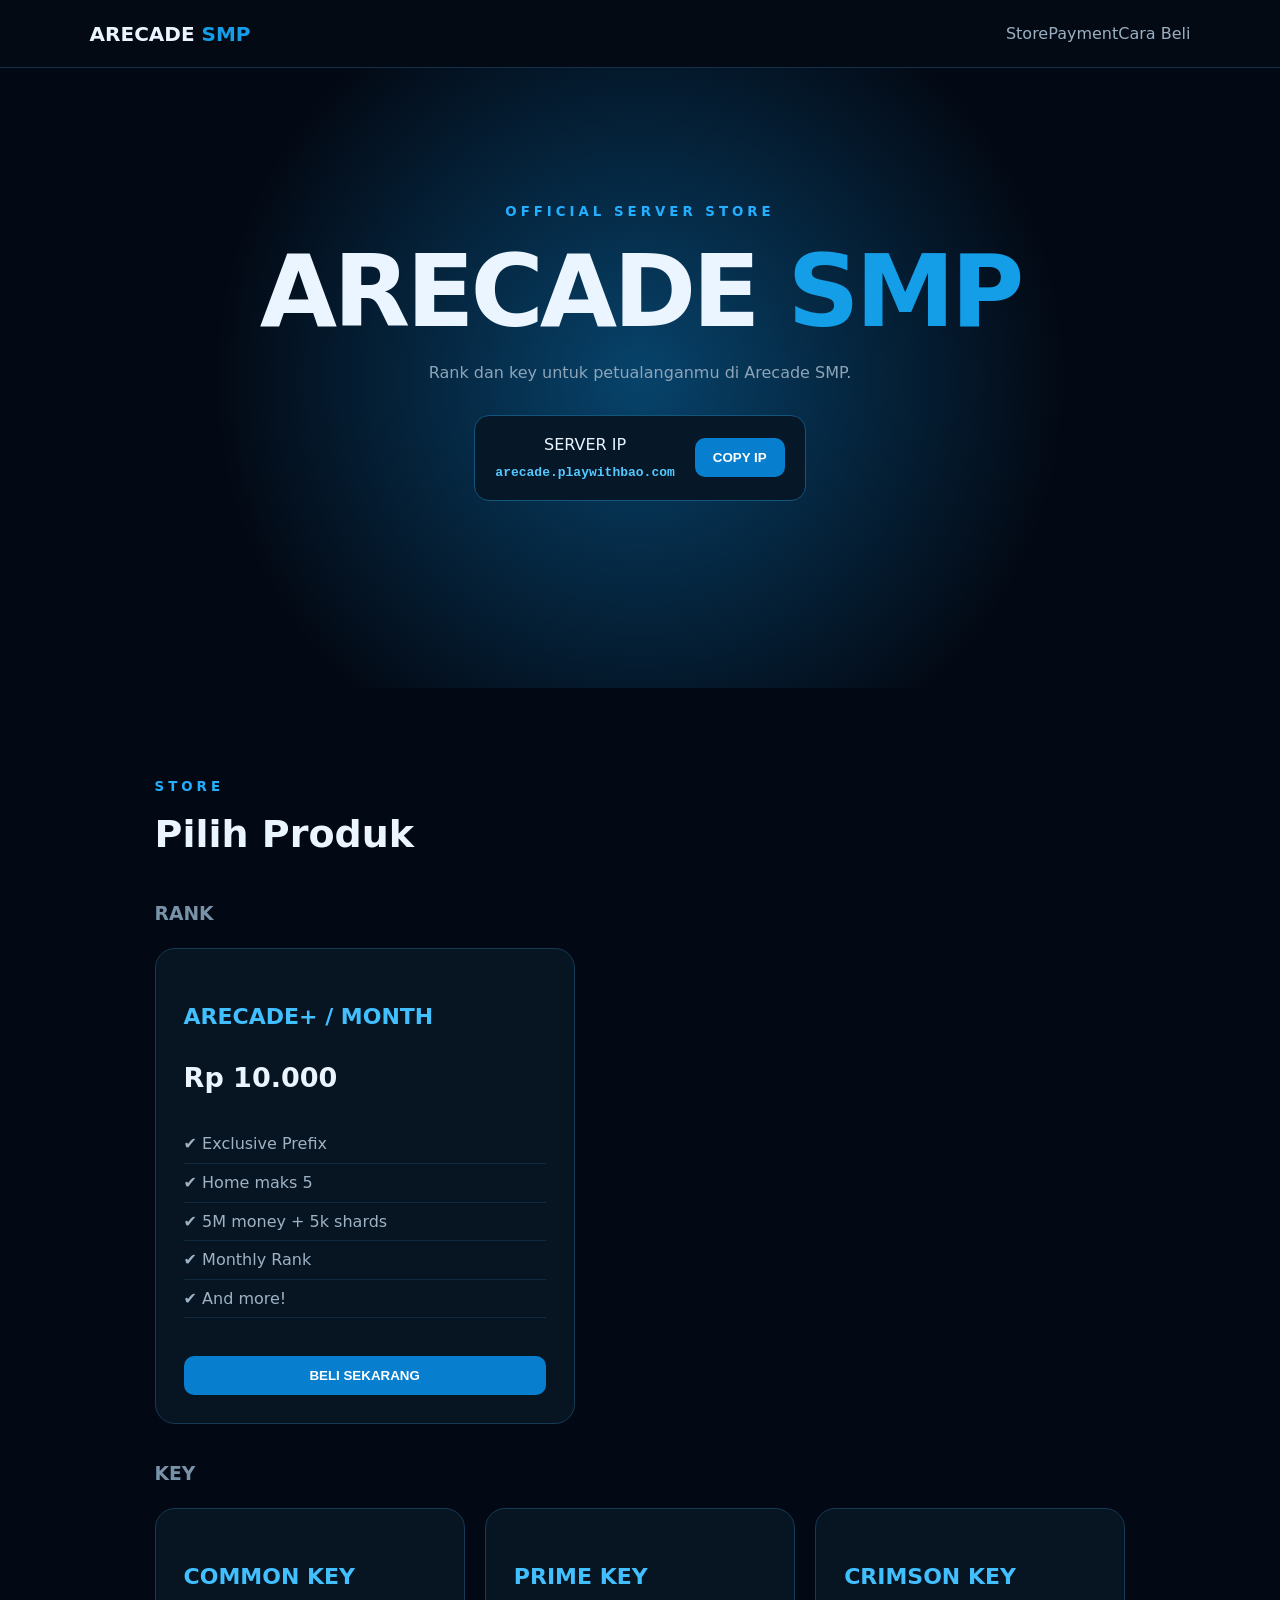
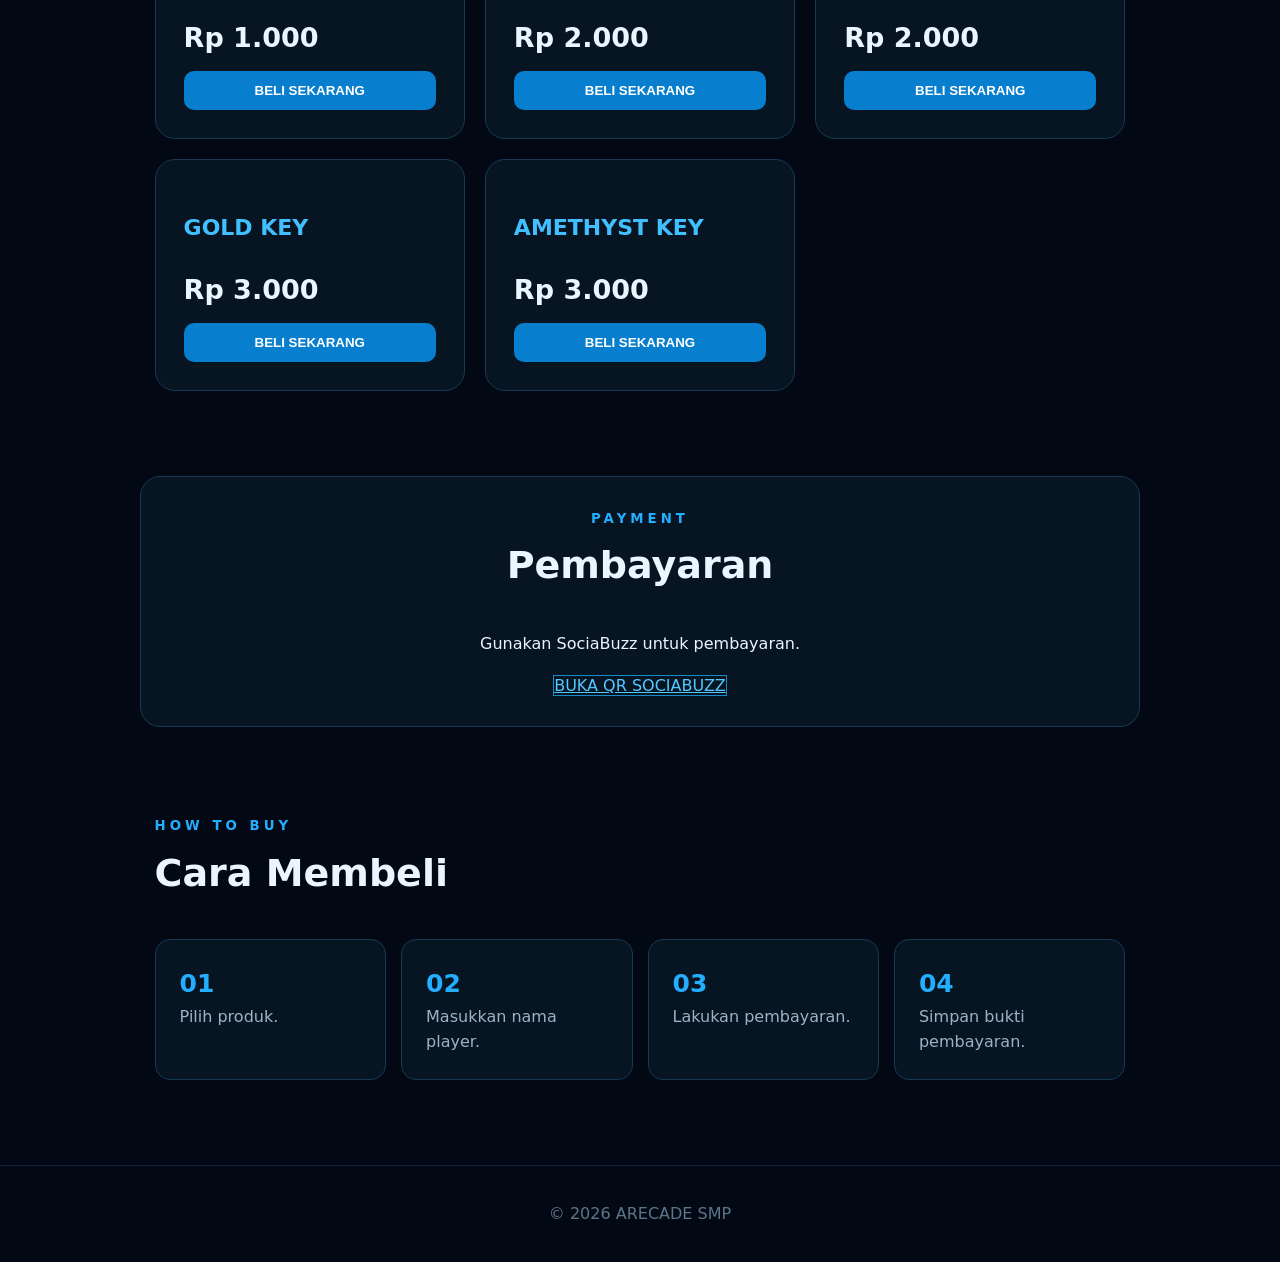
<file: index.html>
<!doctype html><html lang="id"><head><meta charset="utf-8"><meta name="viewport" content="width=device-width,initial-scale=1"><title>ARECADE SMP STORE</title><link rel="stylesheet" href="style.css"></head><body>
<header><b>ARECADE <i>SMP</i></b><nav><a href="#products">Store</a><a href="#payment">Payment</a><a href="#how">Cara Beli</a></nav></header>
<section class="hero"><small>OFFICIAL SERVER STORE</small><h1>ARECADE <i>SMP</i></h1><p>Rank dan key untuk petualanganmu di Arecade SMP.</p><div class="ip"><span>SERVER IP<br><strong id="ip">arecade.playwithbao.com</strong></span><button onclick="copyIP()">COPY IP</button></div></section>
<section id="products"><small>STORE</small><h2>Pilih Produk</h2><h3 class="group">RANK</h3><div class="cards one"><article><h3>ARECADE+ / MONTH</h3><strong>Rp 10.000</strong><ul><li>✔ Exclusive Prefix</li><li>✔ Home maks 5</li><li>✔ 5M money + 5k shards</li><li>✔ Monthly Rank</li><li>✔ And more!</li></ul><button onclick="buy('ARECADE+ / MONTH','10000','rank')">BELI SEKARANG</button></article></div>
<h3 class="group">KEY</h3><div class="cards">
<article><h3>COMMON KEY</h3><strong>Rp 1.000</strong><button onclick="buy('Common Key','1000','key')">BELI SEKARANG</button></article>
<article><h3>PRIME KEY</h3><strong>Rp 2.000</strong><button onclick="buy('Prime Key','2000','key')">BELI SEKARANG</button></article>
<article><h3>CRIMSON KEY</h3><strong>Rp 2.000</strong><button onclick="buy('Crimson Key','2000','key')">BELI SEKARANG</button></article>
<article><h3>GOLD KEY</h3><strong>Rp 3.000</strong><button onclick="buy('Gold Key','3000','key')">BELI SEKARANG</button></article>
<article><h3>AMETHYST KEY</h3><strong>Rp 3.000</strong><button onclick="buy('Amethyst Key','3000','key')">BELI SEKARANG</button></article>
</div></section>
<section id="payment" class="box"><small>PAYMENT</small><h2>Pembayaran</h2><p>Gunakan SociaBuzz untuk pembayaran.</p><a class="outline" href="https://sociabuzz.com/pro/tribe/qrcode/v2/7146504937" target="_blank">BUKA QR SOCIABUZZ</a></section>
<section id="how"><small>HOW TO BUY</small><h2>Cara Membeli</h2><div class="steps"><div><b>01</b>Pilih produk.</div><div><b>02</b>Masukkan nama player.</div><div><b>03</b>Lakukan pembayaran.</div><div><b>04</b>Simpan bukti pembayaran.</div></div></section><footer>© 2026 ARECADE SMP</footer><script src="script.js"></script></body></html>
</file>
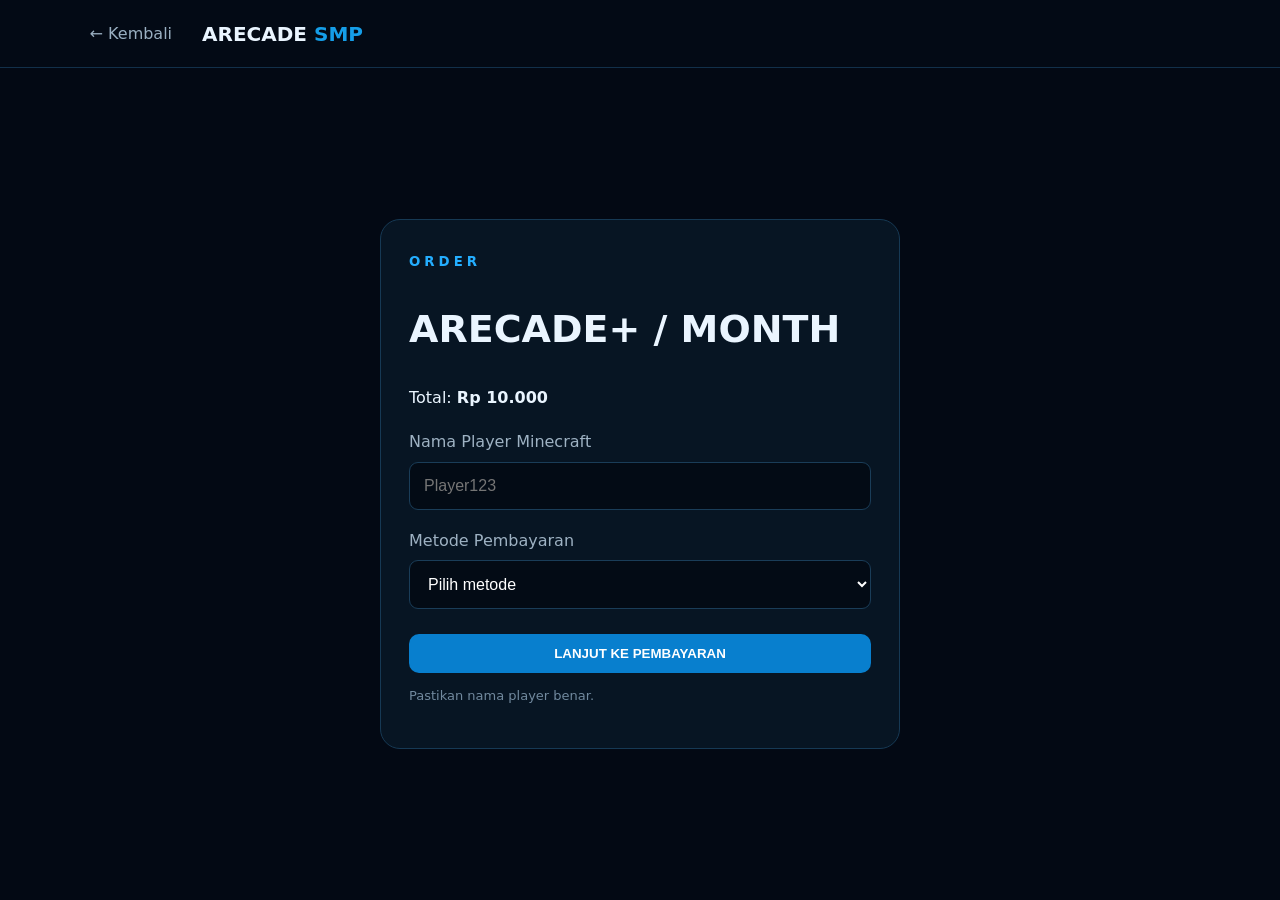
<file: buy.html>
<!doctype html><html lang="id"><head><meta charset="utf-8"><meta name="viewport" content="width=device-width,initial-scale=1"><title>Beli Produk — ARECADE SMP</title><link rel="stylesheet" href="style.css"></head><body><header><a href="index.html">← Kembali</a><b>ARECADE <i>SMP</i></b></header><main class="form"><div class="card"><small>ORDER</small><h1 id="product"></h1><p>Total: <strong id="price"></strong></p><form><label>Nama Player Minecraft</label><input id="user" maxlength="16" pattern="[A-Za-z0-9_]{3,16}" placeholder="Player123" required><label>Metode Pembayaran</label><select id="pay" required><option value="">Pilih metode</option><option>SociaBuzz / QR</option></select><button type="submit">LANJUT KE PEMBAYARAN</button></form><p class="note">Pastikan nama player benar.</p></div></main><script>const q=new URLSearchParams(location.search),n=q.get('name')||'ARECADE+ / MONTH',p=+(q.get('price')||10000),t=q.get('type')||'rank';product.textContent=n;price.textContent='Rp '+p.toLocaleString('id-ID');document.querySelector('form').onsubmit=e=>{e.preventDefault();localStorage.order=JSON.stringify({name:n,price:p,user:user.value,payment:pay.value,type:t});location='payment.html'}</script></body></html>
</file>
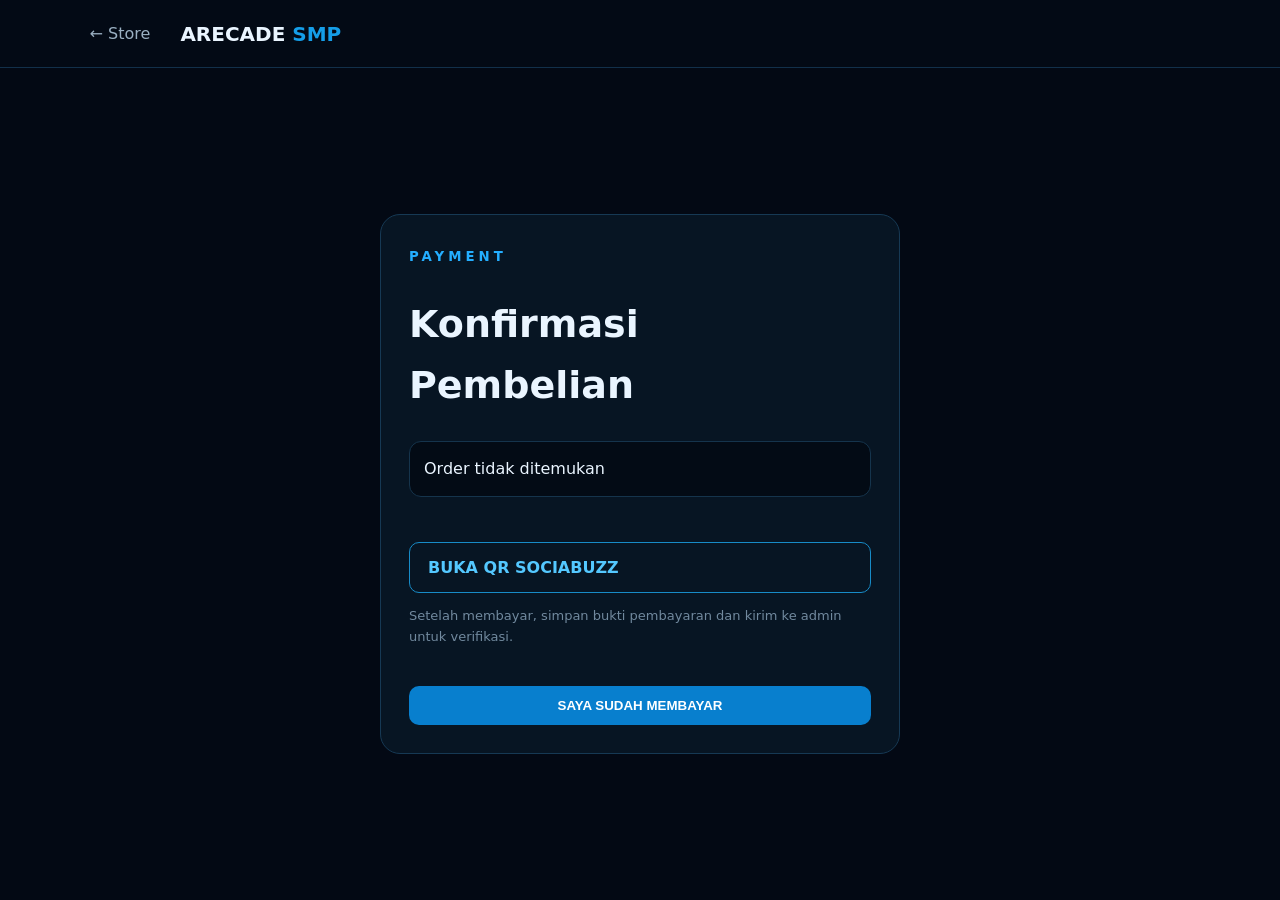
<file: payment.html>
<!doctype html><html lang="id"><head><meta charset="utf-8"><meta name="viewport" content="width=device-width,initial-scale=1"><title>Pembayaran — ARECADE SMP</title><link rel="stylesheet" href="style.css"></head><body><header><a href="index.html">← Store</a><b>ARECADE <i>SMP</i></b></header><main class="form"><div class="card"><small>PAYMENT</small><h1>Konfirmasi Pembelian</h1><div id="summary" class="summary"></div><a class="outline wide" href="https://sociabuzz.com/pro/tribe/qrcode/v2/7146504937" target="_blank">BUKA QR SOCIABUZZ</a><p class="note">Setelah membayar, simpan bukti pembayaran dan kirim ke admin untuk verifikasi.</p><button class="wide" onclick="location='success.html'">SAYA SUDAH MEMBAYAR</button></div></main><script>const o=JSON.parse(localStorage.order||'null');summary.innerHTML=o?`<p>Player <b>${o.user}</b></p><p>Produk <b>${o.name}</b></p><p>Total <b>Rp ${o.price.toLocaleString('id-ID')}</b></p><p>Payment <b>${o.payment}</b></p>`:'Order tidak ditemukan';</script></body></html>
</file>
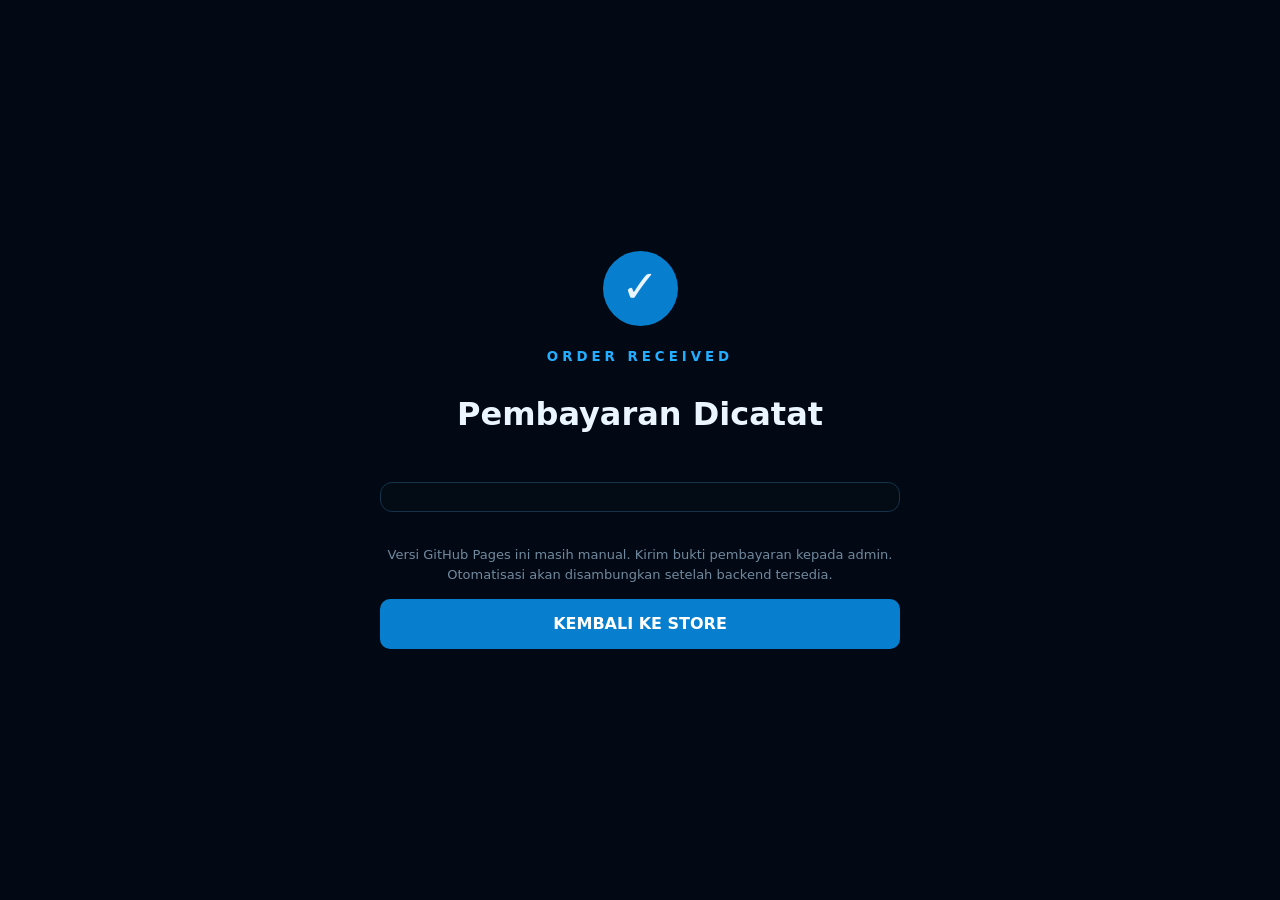
<file: success.html>
<!doctype html><html lang="id"><head><meta charset="utf-8"><meta name="viewport" content="width=device-width,initial-scale=1"><title>Order Berhasil — ARECADE SMP</title><link rel="stylesheet" href="style.css"></head><body><main class="success"><div class="check">✓</div><small>ORDER RECEIVED</small><h1>Pembayaran Dicatat</h1><div id="o" class="summary"></div><p class="note">Versi GitHub Pages ini masih manual. Kirim bukti pembayaran kepada admin. Otomatisasi akan disambungkan setelah backend tersedia.</p><a class="wide" href="index.html">KEMBALI KE STORE</a></main><script>const x=JSON.parse(localStorage.order||'null');o.innerHTML=x?`<p>Player <b>${x.user}</b></p><p>Produk <b>${x.name}</b></p>`:'';</script></body></html>
</file>
<file: style.css>
*{box-sizing:border-box}body{margin:0;background:#030914;color:#eaf5ff;font-family:system-ui,Arial;line-height:1.6}header{height:68px;padding:0 7%;display:flex;align-items:center;gap:30px;border-bottom:1px solid #12304a;background:#040b15dd;position:sticky;top:0;z-index:2}header b{font-size:20px;margin-right:auto}i{color:#159ee8;font-style:normal}header a{color:#9ab0c2;text-decoration:none}small{color:#24aeff;letter-spacing:4px;font-weight:800}.hero{text-align:center;min-height:620px;padding:130px 20px 80px;background:radial-gradient(circle,#07436b,#030914 65%)}.hero h1{font-size:clamp(50px,10vw,100px);line-height:1;margin:18px 0;letter-spacing:-4px}.hero p{color:#8da5b9;max-width:600px;margin:auto}.ip{display:inline-flex;align-items:center;gap:20px;margin-top:30px;padding:16px 20px;border:1px solid #15547b;border-radius:15px;background:#061727}.ip strong{font-family:monospace;color:#54c8ff}.ip button,button,.wide{display:inline-block;border:0;border-radius:10px;padding:12px 18px;background:#087fce;color:#fff;font-weight:800;cursor:pointer;text-decoration:none}section{max-width:1150px;margin:auto;padding:85px 7%}h2{font-size:38px;margin:5px 0 35px}.group{color:#7892a7;margin-top:35px}.cards{display:grid;grid-template-columns:repeat(3,1fr);gap:20px}.cards.one{grid-template-columns:minmax(260px,420px)}.cards article,.card,.box{background:#071523;border:1px solid #163954;border-radius:20px;padding:28px}.cards article h3{color:#42bfff;font-size:22px}.cards article>strong{font-size:27px}.cards ul{list-style:none;padding:10px 0;color:#9eb2c3}.cards li{border-bottom:1px solid #102a40;padding:6px 0}.cards button{width:100%;margin-top:12px}.box{text-align:center;max-width:1000px}.outline{border:1px solid #178bc7;background:transparent;color:#54c8ff}.steps{display:grid;grid-template-columns:repeat(4,1fr);gap:15px}.steps div{padding:24px;background:#071523;border:1px solid #163954;border-radius:15px;color:#9eb2c3}.steps b{display:block;color:#24aeff;font-size:25px}.form{min-height:calc(100vh - 68px);display:grid;place-items:center;padding:30px 20px}.card{width:min(520px,100%)}.card h1{font-size:38px}label{display:block;color:#9eb2c3;margin:18px 0 7px}input,select{width:100%;padding:14px;background:#030b15;border:1px solid #1a3d58;border-radius:9px;color:#fff;font-size:16px}form button,.card>.wide{width:100%;margin-top:25px}.summary{margin:20px 0;padding:14px;background:#030b15;border:1px solid #15344c;border-radius:12px}.summary p{display:flex;justify-content:space-between;border-bottom:1px solid #102638;padding:5px}.note{color:#71899e;font-size:13px}.success{min-height:100vh;display:grid;place-items:center;align-content:center;text-align:center;padding:30px}.success>*{width:min(520px,100%)}.check{margin:auto auto 20px;width:75px;height:75px;border-radius:50%;background:#087fce;font-size:45px}footer{text-align:center;padding:35px;color:#5d7588;border-top:1px solid #10243a}@media(max-width:800px){.cards,.steps{grid-template-columns:1fr}.hero{padding-top:100px}section{padding:65px 5%}}
</file>
